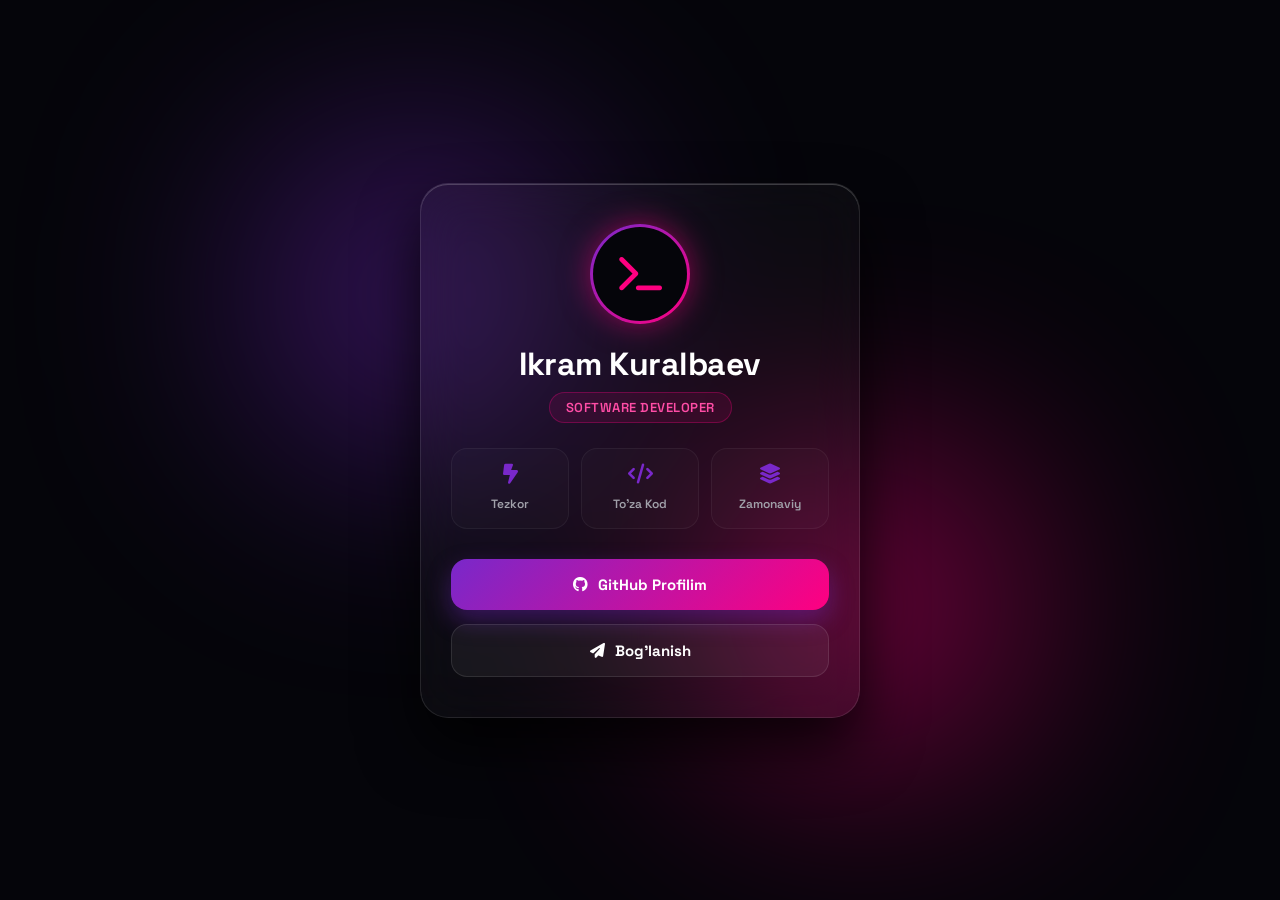
<file: VOID/index.html>
<!DOCTYPE html>
<html lang="uz">
<head>
    <meta charset="UTF-8">
    <meta name="viewport" content="width=device-width, initial-scale=1.0">
    <title>Ikram Kuralbaev | Digital Space</title>
    <!-- FontAwesome Ikonkalari -->
    <link rel="stylesheet" href="https://cdnjs.cloudflare.com/ajax/libs/font-awesome/6.4.0/css/all.min.css">
    
    <style>
        @import url('https://fonts.googleapis.com/css2?family=Space+Grotesk:wght@400;600;700&display=swap');

        * {
            margin: 0;
            padding: 0;
            box-sizing: border-box;
            font-family: 'Space Grotesk', sans-serif;
        }

        body {
            background-color: #05050a;
            color: #ffffff;
            min-height: 100vh;
            display: flex;
            justify-content: center;
            align-items: center;
            overflow-x: hidden;
            padding: 20px;
            position: relative;
        }

        /* Neon Nur Animatsiyalari */
        .glow-1, .glow-2 {
            position: absolute;
            width: 320px;
            height: 320px;
            border-radius: 50%;
            filter: blur(120px);
            opacity: 0.5;
            z-index: 0;
            animation: pulse 6s infinite alternate ease-in-out;
        }

        .glow-1 {
            background: #7928ca;
            top: 15%;
            left: 20%;
        }

        .glow-2 {
            background: #ff0080;
            bottom: 15%;
            right: 20%;
            animation-delay: -3s;
        }

        @keyframes pulse {
            0% { transform: scale(1) translate(0, 0); }
            100% { transform: scale(1.2) translate(30px, -20px); }
        }

        /* Karta Konteyneri */
        .card-container {
            position: relative;
            z-index: 1;
            width: 100%;
            max-width: 440px;
            background: rgba(255, 255, 255, 0.03);
            border: 1px solid rgba(255, 255, 255, 0.1);
            backdrop-filter: blur(25px);
            border-radius: 28px;
            padding: 40px 30px;
            text-align: center;
            box-shadow: 0 30px 60px rgba(0, 0, 0, 0.8),
                        inset 0 1px 0 rgba(255, 255, 255, 0.2);
            transition: transform 0.3s ease, border-color 0.3s ease;
        }

        .card-container:hover {
            border-color: rgba(255, 0, 128, 0.4);
            transform: translateY(-8px);
        }

        /* Profil Logotipi */
        .profile-badge {
            width: 100px;
            height: 100px;
            margin: 0 auto 20px;
            position: relative;
            display: flex;
            align-items: center;
            justify-content: center;
            background: linear-gradient(135deg, #7928ca, #ff0080);
            border-radius: 50%;
            padding: 3px;
            box-shadow: 0 0 30px rgba(255, 0, 128, 0.5);
        }

        .profile-badge-inner {
            width: 100%;
            height: 100%;
            background: #05050a;
            border-radius: 50%;
            display: flex;
            align-items: center;
            justify-content: center;
            font-size: 38px;
            color: #ff0080;
        }

        /* Ism va Lavozim */
        h1 {
            font-size: 32px;
            font-weight: 700;
            letter-spacing: -0.5px;
            margin-bottom: 8px;
            color: #ffffff;
        }

        .tag {
            display: inline-block;
            padding: 6px 16px;
            background: rgba(255, 0, 128, 0.1);
            border: 1px solid rgba(255, 0, 128, 0.3);
            border-radius: 20px;
            color: #ff4da6;
            font-size: 13px;
            font-weight: 600;
            margin-bottom: 25px;
            letter-spacing: 0.5px;
        }

        /* Grid Bo'limi (Xususiyatlar) */
        .features-grid {
            display: grid;
            grid-template-columns: repeat(3, 1fr);
            gap: 12px;
            margin-bottom: 30px;
        }

        .feature-card {
            background: rgba(255, 255, 255, 0.02);
            border: 1px solid rgba(255, 255, 255, 0.05);
            padding: 15px 10px;
            border-radius: 16px;
            transition: background 0.3s ease;
        }

        .feature-card:hover {
            background: rgba(255, 255, 255, 0.06);
        }

        .feature-card i {
            font-size: 20px;
            color: #7928ca;
            margin-bottom: 8px;
            display: block;
        }

        .feature-card span {
            font-size: 12px;
            color: #a1a1aa;
            font-weight: 600;
        }

        /* Tugmalar */
        .action-buttons {
            display: flex;
            flex-direction: column;
            gap: 14px;
        }

        .btn {
            width: 100%;
            padding: 16px;
            border-radius: 16px;
            font-size: 15px;
            font-weight: 700;
            text-decoration: none;
            display: flex;
            align-items: center;
            justify-content: center;
            gap: 10px;
            transition: all 0.3s ease;
            cursor: pointer;
        }

        .btn-main {
            background: linear-gradient(135deg, #7928ca, #ff0080);
            color: #ffffff;
            box-shadow: 0 10px 25px rgba(121, 40, 202, 0.4);
        }

        .btn-main:hover {
            box-shadow: 0 15px 35px rgba(255, 0, 128, 0.6);
            transform: scale(1.02);
        }

        .btn-secondary {
            background: rgba(255, 255, 255, 0.05);
            color: #ffffff;
            border: 1px solid rgba(255, 255, 255, 0.1);
        }

        .btn-secondary:hover {
            background: rgba(255, 255, 255, 0.12);
            transform: scale(1.02);
        }

        /* Telefonlar uchun optimizatsiya */
        @media (max-width: 480px) {
            .card-container {
                padding: 30px 20px;
            }
            h1 {
                font-size: 26px;
            }
        }
    </style>
</head>
<body>

    <!-- Fon uchun Neon Doiralar -->
    <div class="glow-1"></div>
    <div class="glow-2"></div>

    <!-- Asosiy Karta -->
    <div class="card-container">
        
        <div class="profile-badge">
            <div class="profile-badge-inner">
                <i class="fa-solid fa-terminal"></i>
            </div>
        </div>

        <h1>Ikram Kuralbaev</h1>
        <div class="tag">SOFTWARE DEVELOPER</div>

        <div class="features-grid">
            <div class="feature-card">
                <i class="fa-solid fa-bolt-lightning"></i>
                <span>Tezkor</span>
            </div>
            <div class="feature-card">
                <i class="fa-solid fa-code"></i>
                <span>To'za Kod</span>
            </div>
            <div class="feature-card">
                <i class="fa-solid fa-layer-group"></i>
                <span>Zamonaviy</span>
            </div>
        </div>

        <div class="action-buttons">
            <a href="https://github.com/ikramkuralbaev2-ctrl" target="_blank" class="btn btn-main">
                <i class="fa-brands fa-github"></i> GitHub Profilim
            </a>
            <a href="#" class="btn btn-secondary">
                <i class="fa-solid fa-paper-plane"></i> Bog'lanish
            </a>
        </div>

    </div>

</body>
</html>
</file>
